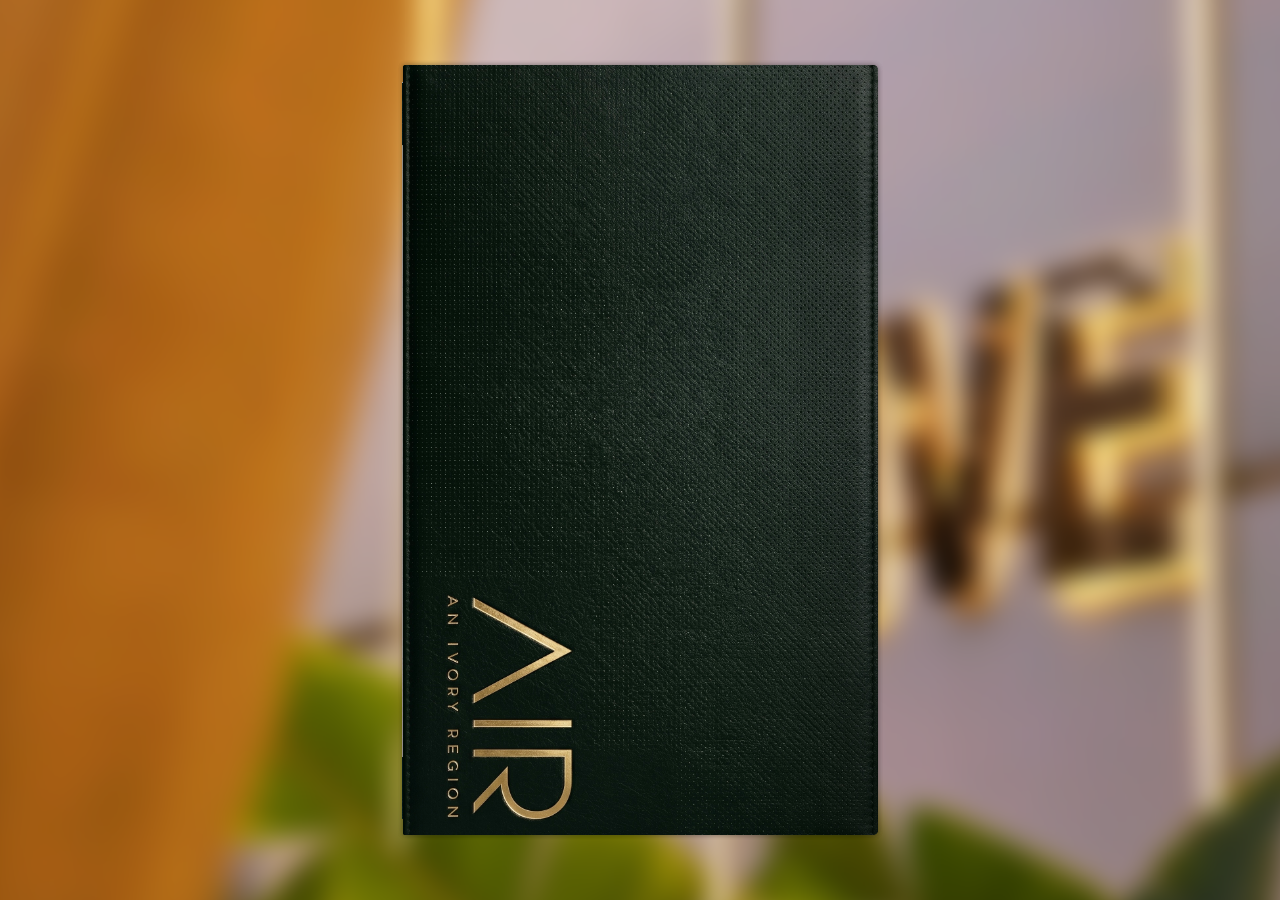
<file: bar-menu/index.html>
<!DOCTYPE html>
<html lang="en">

<head>
    <meta charset="UTF-8">
    <meta name="viewport" content="width=device-width, initial-scale=1.0">

    <title>Flip Book</title>

    <!-- CSS -->
    <link rel="stylesheet" href="./style.css">

    <!-- Bootstrap Icons -->
    <link rel="stylesheet" href="https://cdn.jsdelivr.net/npm/bootstrap-icons@1.11.3/font/bootstrap-icons.min.css">

    <!-- Script -->
    <script src="./script.js" defer></script>
</head>

<body>
    <!-- Background -->
    <div class="background_blur"></div>
    <main>
        <input type="checkbox" id="cover_checkbox">
        <input type="checkbox" id="back_cover_checkbox">   <!-- FIX 1: was missing -->
        <input type="checkbox" id="page1_checkbox">
        <input type="checkbox" id="page2_checkbox">
        <input type="checkbox" id="page3_checkbox">
        <input type="checkbox" id="page4_checkbox">
        <input type="checkbox" id="page5_checkbox">
        <input type="checkbox" id="page6_checkbox">        <!-- FIX 2: was missing -->

        <!-- Flip Book -->
        <div id="flip_book">
            <div class="front_cover">
                <label for="cover_checkbox" id="cover"></label>
                <label for="cover_checkbox" id="cover_close"></label>   <!-- FIX 3: for attr was missing -->
            </div>

            <div class="page" id="page1">
                <div class="front_page">
                    <label for="page1_checkbox"></label>
                    <img class="edge_shading" src="./assets/images/front_page_edge_shading.webp" alt="Front page edge shading">
                    <img class="front_content" src="./assets/images/pages/bar menu 1.avif" alt="Front content">
                </div>

                <div class="back_page">
                    <label for="page1_checkbox"></label>
                    <img class="edge_shading" src="./assets/images/back_page_edge_shading.webp" alt="Back page edge shading">
                    <img class="back_content" src="./assets/images/pages/bar menu 2.avif" alt="Back content">
                </div>
            </div>

            <div class="page" id="page2">
                <div class="front_page">
                    <label for="page2_checkbox"></label>
                    <img class="edge_shading" src="./assets/images/front_page_edge_shading.webp" alt="Front page edge shading">
                    <img class="front_content" src="./assets/images/pages/bar menu 3.avif" alt="Front content">
                </div>

                <div class="back_page">
                    <label for="page2_checkbox"></label>
                    <img class="edge_shading" src="./assets/images/back_page_edge_shading.webp" alt="Back page edge shading">
                    <img class="back_content" src="./assets/images/pages/bar menu 4.avif" alt="Back content">
                </div>
            </div>

            <div class="page" id="page3">
                <div class="front_page">
                    <label for="page3_checkbox"></label>
                    <img class="edge_shading" src="./assets/images/front_page_edge_shading.webp" alt="Front page edge shading">
                    <img class="front_content" src="./assets/images/pages/bar menu 5.avif" alt="Front content">
                </div>

                <div class="back_page">
                    <label for="page3_checkbox"></label>
                    <img class="edge_shading" src="./assets/images/back_page_edge_shading.webp" alt="Back page edge shading">
                    <img class="back_content" src="./assets/images/pages/bar menu 6.avif" alt="Back content">
                </div>
            </div>

            <div class="page" id="page4">
                <div class="front_page">
                    <label for="page4_checkbox"></label>
                    <img class="edge_shading" src="./assets/images/front_page_edge_shading.webp" alt="Front page edge shading">
                    <img class="front_content" src="./assets/images/pages/bar menu 7.avif" alt="Front content">
                </div>

                <div class="back_page">
                    <label for="page4_checkbox"></label>
                    <img class="edge_shading" src="./assets/images/back_page_edge_shading.webp" alt="Back page edge shading">
                    <img class="back_content" src="./assets/images/pages/bar menu 8.avif" alt="Back content">
                </div>
            </div>

            <div class="page" id="page5">
                <div class="front_page">
                    <label for="page5_checkbox"></label>
                    <img class="edge_shading" src="./assets/images/front_page_edge_shading.webp" alt="Front page edge shading">
                    <img class="front_content" src="./assets/images/pages/bar menu 9.avif" alt="Front content">
                </div>
            </div>

            <div class="back_cover">
                <!-- Clicking this flips the back cover, mirroring how the front cover opens -->
                <label for="back_cover_checkbox"></label>
            </div>
        </div>

        <!-- Responsive Warning -->
        <div id="responsive-warning">
            <i class="ri-error-warning-line warning-icons"></i>
            <p>This web application is not optimized for mobile.</p>
            <p>Please visit it on a desktop computer for the best experience.</p>
        </div>
    </main>
</body>

</html>
</file>
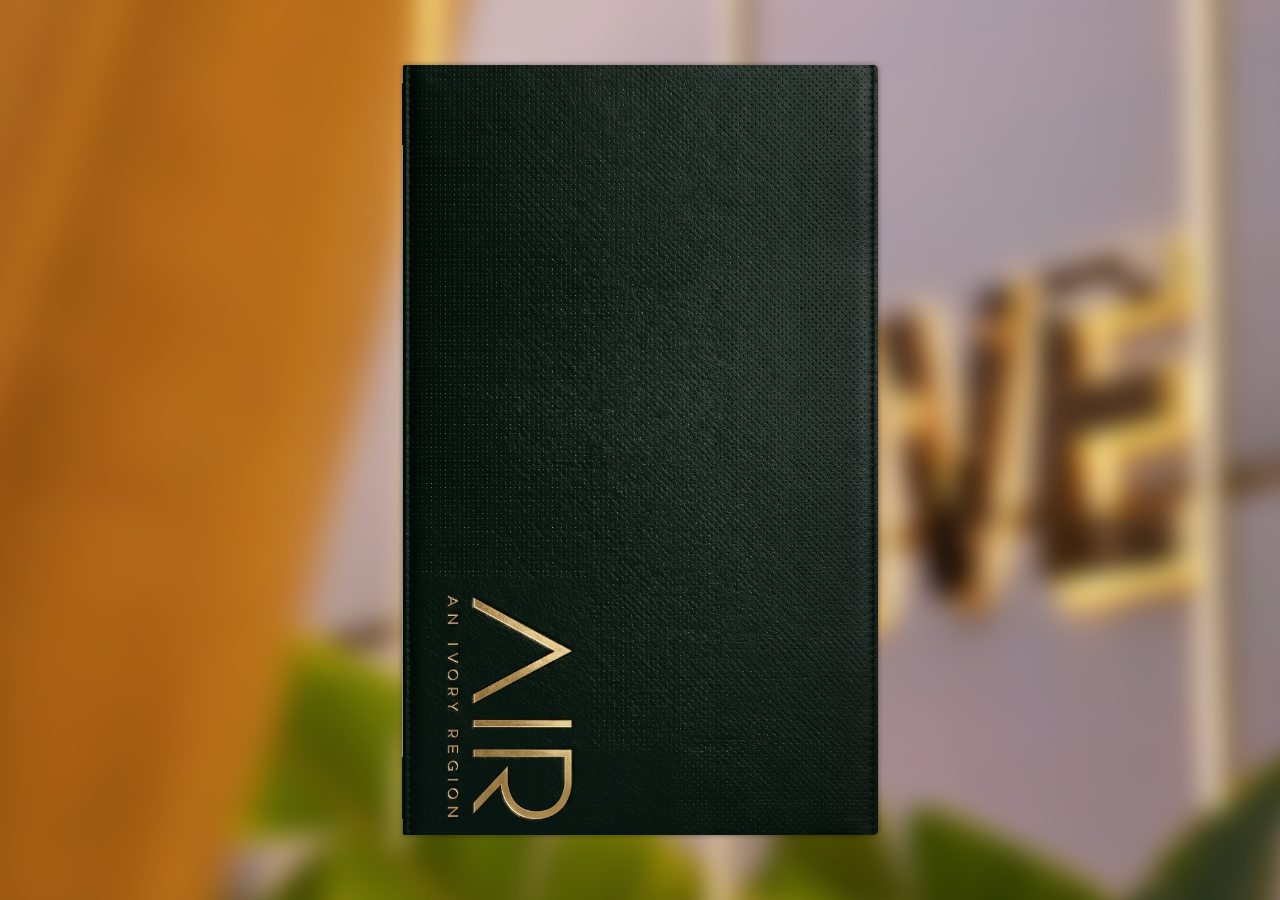
<file: drinks-menu/index.html>
<!DOCTYPE html>
<html lang="en">

<head>
    <meta charset="UTF-8">
    <meta name="viewport" content="width=device-width, initial-scale=1.0">

    <title>Flip Book</title>

    <!-- CSS -->
    <link rel="stylesheet" href="./style.css">

    <!-- Bootstrap Icons -->
    <link rel="stylesheet" href="https://cdn.jsdelivr.net/npm/bootstrap-icons@1.11.3/font/bootstrap-icons.min.css">

    <!-- Script -->
    <script src="./script.js" defer></script>
</head>

<body>
    <!-- Background -->
    <div class="background_blur"></div>
    <main>
        <input type="checkbox" id="cover_checkbox">
        <input type="checkbox" id="back_cover_checkbox">
        <input type="checkbox" id="page1_checkbox">
        <input type="checkbox" id="page2_checkbox">
        <input type="checkbox" id="page3_checkbox">
        <input type="checkbox" id="page4_checkbox">
        <input type="checkbox" id="page5_checkbox">

        <!-- Flip Book -->
        <div id="flip_book">
            <div class="front_cover">
                <!-- Front face: opens the cover -->
                <label for="cover_checkbox" id="cover"></label>
                <!-- Back face: closes the cover (only visible when cover is open) -->
                <label for="cover_checkbox" id="cover_close"></label>
            </div>

            <div class="page" id="page1">
                <div class="front_page">
                    <label for="page1_checkbox"></label>
                    <img class="edge_shading" src="./assets/images/front_page_edge_shading.webp" alt="Front page edge shading">
                    <img class="front_content" src="./assets/images/pages/drinks menu 1.avif" alt="Front content">
                </div>

                <div class="back_page">
                    <label for="page1_checkbox"></label>
                    <img class="edge_shading" src="./assets/images/back_page_edge_shading.webp" alt="Back page edge shading">
                    <img class="back_content" src="./assets/images/pages/drinks menu 2.avif" alt="Back content">
                </div>
            </div>

            <div class="back_cover">
                <!-- Clicking this flips the back cover, mirroring how the front cover opens -->
                <label for="back_cover_checkbox"></label>
            </div>
        </div>
    </main>
</body>

</html>
</file>
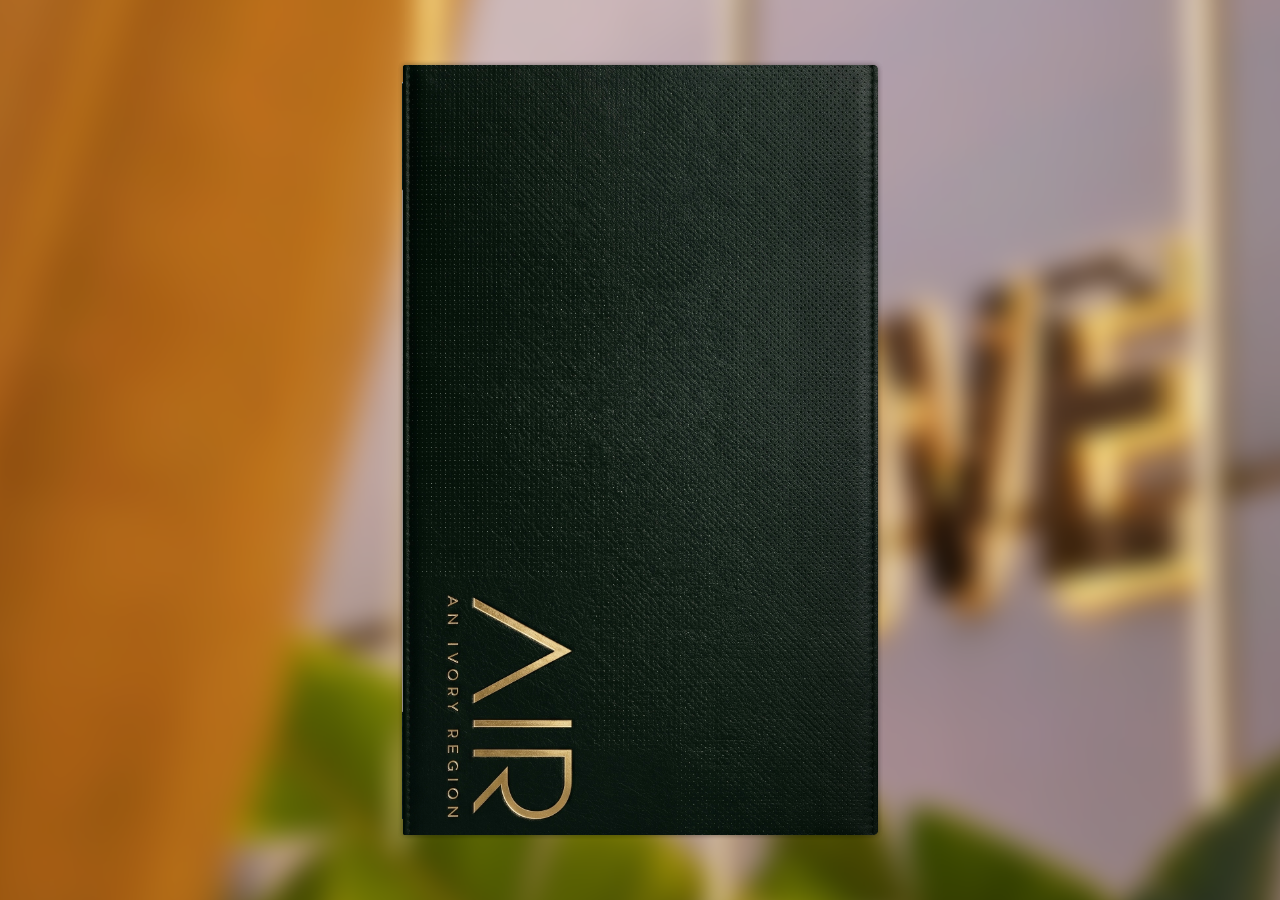
<file: food-menu/index.html>
<!DOCTYPE html>
<html lang="en">

<head>
    <meta charset="UTF-8">
    <meta name="viewport" content="width=device-width, initial-scale=1.0">

    <title>Flip Book</title>

    <!-- CSS -->
    <link rel="stylesheet" href="./style.css">

    <!-- Bootstrap Icons -->
    <link rel="stylesheet" href="https://cdn.jsdelivr.net/npm/bootstrap-icons@1.11.3/font/bootstrap-icons.min.css">

    <!-- Script -->
    <script src="./script.js" defer></script>
</head>

<body>
    <!-- Background -->
    <div class="background_blur"></div>
    <main>
        <input type="checkbox" id="cover_checkbox">
        <input type="checkbox" id="back_cover_checkbox">
        <input type="checkbox" id="page1_checkbox">
        <input type="checkbox" id="page2_checkbox">
        <input type="checkbox" id="page3_checkbox">
        <input type="checkbox" id="page4_checkbox">
        <input type="checkbox" id="page5_checkbox">
        <input type="checkbox" id="page6_checkbox">
        <input type="checkbox" id="page7_checkbox">
        <input type="checkbox" id="page8_checkbox">
        <input type="checkbox" id="page9_checkbox">
        <input type="checkbox" id="page10_checkbox">
        <input type="checkbox" id="page11_checkbox">

        <!-- Flip Book -->
        <div id="flip_book">
            <div class="front_cover">
                <label for="cover_checkbox" id="cover"></label>
                <label for="cover_checkbox" id="cover_close"></label>
            </div>

            <div class="page" id="page1">
                <div class="front_page">
                    <label for="page1_checkbox"></label>
                    <img class="edge_shading" src="./assets/images/front_page_edge_shading.webp" alt="Front page edge shading">
                    <img class="front_content" src="./assets/images/pages/food menu 1.avif" alt="Front content">
                </div>

                <div class="back_page">
                    <label for="page1_checkbox"></label>
                    <img class="edge_shading" src="./assets/images/back_page_edge_shading.webp" alt="Back page edge shading">
                    <img class="back_content" src="./assets/images/pages/food menu 2.avif" alt="Back content">
                </div>
            </div>

            <div class="page" id="page2">
                <div class="front_page">
                    <label for="page2_checkbox"></label>
                    <img class="edge_shading" src="./assets/images/front_page_edge_shading.webp" alt="Front page edge shading">
                    <img class="front_content" src="./assets/images/pages/food menu 3.avif" alt="Front content">
                </div>

                <div class="back_page">
                    <label for="page2_checkbox"></label>
                    <img class="edge_shading" src="./assets/images/back_page_edge_shading.webp" alt="Back page edge shading">
                    <img class="back_content" src="./assets/images/pages/food menu 4.avif" alt="Back content">
                </div>
            </div>

            <div class="page" id="page3">
                <div class="front_page">
                    <label for="page3_checkbox"></label>
                    <img class="edge_shading" src="./assets/images/front_page_edge_shading.webp" alt="Front page edge shading">
                    <img class="front_content" src="./assets/images/pages/food menu 5.avif" alt="Front content">
                </div>

                <div class="back_page">
                    <label for="page3_checkbox"></label>
                    <img class="edge_shading" src="./assets/images/back_page_edge_shading.webp" alt="Back page edge shading">
                    <img class="back_content" src="./assets/images/pages/food menu 6.avif" alt="Back content">
                </div>
            </div>

            <div class="page" id="page4">
                <div class="front_page">
                    <label for="page4_checkbox"></label>
                    <img class="edge_shading" src="./assets/images/front_page_edge_shading.webp" alt="Front page edge shading">
                    <img class="front_content" src="./assets/images/pages/food menu 7.avif" alt="Front content">
                </div>

                <div class="back_page">
                    <label for="page4_checkbox"></label>
                    <img class="edge_shading" src="./assets/images/back_page_edge_shading.webp" alt="Back page edge shading">
                    <img class="back_content" src="./assets/images/pages/food menu 8.avif" alt="Back content">
                </div>
            </div>

            <div class="page" id="page5">
                <div class="front_page">
                    <label for="page5_checkbox"></label>
                    <img class="edge_shading" src="./assets/images/front_page_edge_shading.webp" alt="Front page edge shading">
                    <img class="front_content" src="./assets/images/pages/food menu 9.avif" alt="Front content">
                </div>

                <div class="back_page">
                    <label for="page5_checkbox"></label>
                    <img class="edge_shading" src="./assets/images/back_page_edge_shading.webp" alt="Back page edge shading">
                    <img class="back_content" src="./assets/images/pages/food menu 10.avif" alt="Back content">
                </div>
            </div>

            <div class="page" id="page6">
                <div class="front_page">
                    <label for="page6_checkbox"></label>
                    <img class="edge_shading" src="./assets/images/front_page_edge_shading.webp" alt="Front page edge shading">
                    <img class="front_content" src="./assets/images/pages/food menu 11.avif" alt="Front content">
                </div>
            </div>

            <div class="back_cover">
                <label for="back_cover_checkbox"></label>
            </div>
        </div>
    </main>
</body>

</html>
</file>
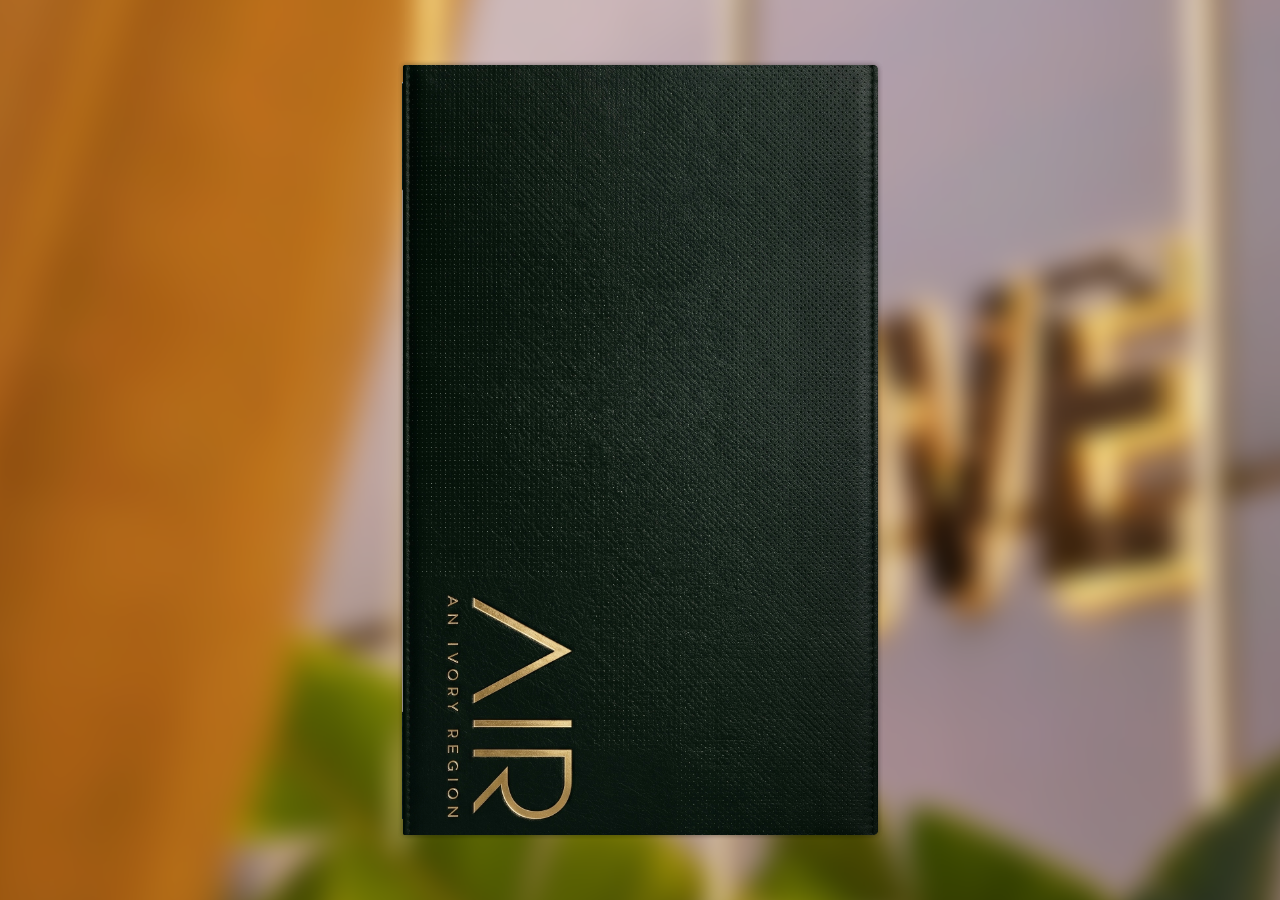
<file: full-menu/index.html>
<!DOCTYPE html>
<html lang="en">

<head>
    <meta charset="UTF-8">
    <meta name="viewport" content="width=device-width, initial-scale=1.0">

    <title>Flip Book</title>

    <!-- CSS -->
    <link rel="stylesheet" href="./style.css">

    <!-- Bootstrap Icons -->
    <link rel="stylesheet" href="https://cdn.jsdelivr.net/npm/bootstrap-icons@1.11.3/font/bootstrap-icons.min.css">

    <!-- Script -->
    <script src="./script.js" defer></script>
</head>

<body>
    <!-- Background -->
    <div class="background_blur"></div>
    <main>
        <input type="checkbox" id="cover_checkbox">
        <input type="checkbox" id="back_cover_checkbox">
        <input type="checkbox" id="page1_checkbox">
        <input type="checkbox" id="page2_checkbox">
        <input type="checkbox" id="page3_checkbox">
        <input type="checkbox" id="page4_checkbox">
        <input type="checkbox" id="page5_checkbox">
        <input type="checkbox" id="page6_checkbox">
        <input type="checkbox" id="page7_checkbox">
        <input type="checkbox" id="page8_checkbox">
        <input type="checkbox" id="page9_checkbox">
        <input type="checkbox" id="page10_checkbox">
        <input type="checkbox" id="page11_checkbox">

        <!-- Flip Book -->
        <div id="flip_book">
            <div class="front_cover">
                <label for="cover_checkbox" id="cover"></label>
                <label for="cover_checkbox" id="cover_close"></label>
            </div>

            <div class="page" id="page1">
                <div class="front_page">
                    <label for="page1_checkbox"></label>
                    <img class="edge_shading" src="./assets/images/front_page_edge_shading.webp" alt="Front page edge shading">
                    <img class="front_content" src="./assets/images/pages/food menu 1.avif" alt="Front content">
                </div>

                <div class="back_page">
                    <label for="page1_checkbox"></label>
                    <img class="edge_shading" src="./assets/images/back_page_edge_shading.webp" alt="Back page edge shading">
                    <img class="back_content" src="./assets/images/pages/food menu 2.avif" alt="Back content">
                </div>
            </div>

            <div class="page" id="page2">
                <div class="front_page">
                    <label for="page2_checkbox"></label>
                    <img class="edge_shading" src="./assets/images/front_page_edge_shading.webp" alt="Front page edge shading">
                    <img class="front_content" src="./assets/images/pages/food menu 3.avif" alt="Front content">
                </div>

                <div class="back_page">
                    <label for="page2_checkbox"></label>
                    <img class="edge_shading" src="./assets/images/back_page_edge_shading.webp" alt="Back page edge shading">
                    <img class="back_content" src="./assets/images/pages/food menu 4.avif" alt="Back content">
                </div>
            </div>

            <div class="page" id="page3">
                <div class="front_page">
                    <label for="page3_checkbox"></label>
                    <img class="edge_shading" src="./assets/images/front_page_edge_shading.webp" alt="Front page edge shading">
                    <img class="front_content" src="./assets/images/pages/food menu 5.avif" alt="Front content">
                </div>

                <div class="back_page">
                    <label for="page3_checkbox"></label>
                    <img class="edge_shading" src="./assets/images/back_page_edge_shading.webp" alt="Back page edge shading">
                    <img class="back_content" src="./assets/images/pages/food menu 6.avif" alt="Back content">
                </div>
            </div>

            <div class="page" id="page4">
                <div class="front_page">
                    <label for="page4_checkbox"></label>
                    <img class="edge_shading" src="./assets/images/front_page_edge_shading.webp" alt="Front page edge shading">
                    <img class="front_content" src="./assets/images/pages/food menu 7.avif" alt="Front content">
                </div>

                <div class="back_page">
                    <label for="page4_checkbox"></label>
                    <img class="edge_shading" src="./assets/images/back_page_edge_shading.webp" alt="Back page edge shading">
                    <img class="back_content" src="./assets/images/pages/food menu 8.avif" alt="Back content">
                </div>
            </div>

            <div class="page" id="page5">
                <div class="front_page">
                    <label for="page5_checkbox"></label>
                    <img class="edge_shading" src="./assets/images/front_page_edge_shading.webp" alt="Front page edge shading">
                    <img class="front_content" src="./assets/images/pages/food menu 9.avif" alt="Front content">
                </div>

                <div class="back_page">
                    <label for="page5_checkbox"></label>
                    <img class="edge_shading" src="./assets/images/back_page_edge_shading.webp" alt="Back page edge shading">
                    <img class="back_content" src="./assets/images/pages/food menu 10.avif" alt="Back content">
                </div>
            </div>

            <div class="page" id="page6">
                <div class="front_page">
                    <label for="page6_checkbox"></label>
                    <img class="edge_shading" src="./assets/images/front_page_edge_shading.webp" alt="Front page edge shading">
                    <img class="front_content" src="./assets/images/pages/food menu 11.avif" alt="Front content">
                </div>

                <div class="back_page">
                    <label for="page6_checkbox"></label>
                    <img class="edge_shading" src="./assets/images/back_page_edge_shading.webp" alt="Back page edge shading">
                    <img class="back_content" src="./assets/images/pages/drinks menu 1.avif" alt="Back content">
                </div>
            </div>

            <div class="page" id="page7">
                <div class="front_page">
                    <label for="page7_checkbox"></label>
                    <img class="edge_shading" src="./assets/images/front_page_edge_shading.webp" alt="Front page edge shading">
                    <img class="front_content" src="./assets/images/pages/drinks menu 2.avif" alt="Front content">
                </div>

                <div class="back_page">
                    <label for="page7_checkbox"></label>
                    <img class="edge_shading" src="./assets/images/back_page_edge_shading.webp" alt="Back page edge shading">
                    <img class="back_content" src="./assets/images/pages/bar menu 1.avif" alt="Back content">
                </div>
            </div>

            <div class="page" id="page8">
                <div class="front_page">
                    <label for="page8_checkbox"></label>
                    <img class="edge_shading" src="./assets/images/front_page_edge_shading.webp" alt="Front page edge shading">
                    <img class="front_content" src="./assets/images/pages/bar menu 2.avif" alt="Front content">
                </div>

                <div class="back_page">
                    <label for="page8_checkbox"></label>
                    <img class="edge_shading" src="./assets/images/back_page_edge_shading.webp" alt="Back page edge shading">
                    <img class="back_content" src="./assets/images/pages/bar menu 3.avif" alt="Back content">
                </div>
            </div>

            <div class="page" id="page9">
                <div class="front_page">
                    <label for="page9_checkbox"></label>
                    <img class="edge_shading" src="./assets/images/front_page_edge_shading.webp" alt="Front page edge shading">
                    <img class="front_content" src="./assets/images/pages/bar menu 4.avif" alt="Front content">
                </div>

                <div class="back_page">
                    <label for="page9_checkbox"></label>
                    <img class="edge_shading" src="./assets/images/back_page_edge_shading.webp" alt="Back page edge shading">
                    <img class="back_content" src="./assets/images/pages/bar menu 5.avif" alt="Back content">
                </div>
            </div>

            <div class="page" id="page10">
                <div class="front_page">
                    <label for="page10_checkbox"></label>
                    <img class="edge_shading" src="./assets/images/front_page_edge_shading.webp" alt="Front page edge shading">
                    <img class="front_content" src="./assets/images/pages/bar menu 6.avif" alt="Front content">
                </div>

                <div class="back_page">
                    <label for="page10_checkbox"></label>
                    <img class="edge_shading" src="./assets/images/back_page_edge_shading.webp" alt="Back page edge shading">
                    <img class="back_content" src="./assets/images/pages/bar menu 7.avif" alt="Back content">
                </div>
            </div>

            <div class="page" id="page11">
                <div class="front_page">
                    <label for="page11_checkbox"></label>
                    <img class="edge_shading" src="./assets/images/front_page_edge_shading.webp" alt="Front page edge shading">
                    <img class="front_content" src="./assets/images/pages/bar menu 8.avif" alt="Front content">
                </div>

                <div class="back_page">
                    <label for="page11_checkbox"></label>
                    <img class="edge_shading" src="./assets/images/back_page_edge_shading.webp" alt="Back page edge shading">
                    <img class="back_content" src="./assets/images/pages/bar menu 9.avif" alt="Back content">
                </div>
            </div>

            <div class="back_cover">
                <label for="back_cover_checkbox"></label>
            </div>
        </div>
    </main>
</body>

</html>
</file>
<file: bar-menu/style.css>
/* RESET CSS */
*,
*::before,
*::after {
    box-sizing: border-box;
    margin: 0;
    padding: 0;
}

/* VARIABLES */
:root {
    --dark-color: rgb(2, 4, 8);
    --dark-hover: rgba(255, 255, 255, 0.1);

    --light-color: rgb(245, 245, 245);
    --light-hover: rgba(0, 0, 0, 0.1);

    --book-width:  clamp(280px, 85vw, 475px);
    --book-height: calc(var(--book-width) * 770 / 475);

    --page-width:      calc(var(--book-width)  - 5px);
    --page-height:     calc(var(--book-height) * 736 / 770);
    --page-top-offset: calc((var(--book-height) - var(--page-height)) / 2);

    --cover-translate-x: calc(var(--book-width) * 0.306);
}

/* ─── GENERAL ─── */
body {
    width: 100%;
    height: 100dvh;
    display: flex;
    flex-direction: column;
    justify-content: center;
    align-items: center;
    font-family: monospace, sans-serif;
    font-size: 0.5rem;
    transition: background-color 0.3s;
    overflow: hidden;
}

a {
    text-decoration: none;
    color: var(--dark-color);
}

input {
    display: none;
}

.background_blur {
    position: fixed;
    top: 0;
    left: 0;
    width: 100%;
    height: 100%;
    background-image: url('./assets/images/background.png');
    background-size: cover;
    background-position: center;
    filter: blur(12px);
    transform: scale(1.1);
    z-index: -1;
}

/* ─── MAIN ─── */
main {
    display: flex;
    justify-content: center;
    align-items: center;
    width: 100%;
    height: 100%;
}

#toggle-mode-btn {
    width: 2rem;
    height: 2rem;
    position: fixed;
    top: 1rem;
    right: 1rem;
    display: flex;
    flex-direction: column;
    justify-content: center;
    align-items: center;
    font-size: 1rem;
    border: none;
    border-radius: 0.5rem;
    background-color: transparent;
    transition: background-color 0.3s;
    cursor: pointer;
}

#responsive-warning {
    display: none;
}

/* ─── FLIP BOOK ─── */
#flip_book {
    width: var(--book-width);
    height: var(--book-height);
    position: relative;
    perspective: 2000px;
    transition: transform 1s;
}

/* ─── SHARED COVER STYLES ─── */
.front_cover,
.back_cover {
    width: 100%;
    height: 100%;
    display: flex;
    flex-direction: column;
    justify-content: center;
    align-items: center;
    overflow: hidden;
    border-radius: 2.5px 5px 5px 2.5px;
    background-image: url(./assets/images/flip_book_edge_shading.webp);
    background-size: cover;
    background-position: center;
    background-repeat: no-repeat;
    background-color: rgb(157, 142, 57);
    box-shadow: 0 0 5px 0 rgb(25, 25, 25, 0.25);
}

/* ─── FRONT COVER ─── */
.front_cover {
    position: absolute;
    background-image: url('./assets/images/front-back.jpg');
    background-size: cover;
    background-position: center;
    cursor: pointer;
    transform-origin: center left;
    transition: transform 1.5s, z-index 0.5s 0.5s;
    z-index: 99;
    /*
     * preserve-3d lets the two child labels each live on their own
     * face of the cover so backface-visibility works correctly.
     */
    transform-style: preserve-3d;
}

.front_cover label {
    width: 100%;
    height: 100%;
    position: absolute;
    cursor: pointer;
}

/* Front-face label — hidden once cover flips past 90 deg */
#cover {
    backface-visibility: hidden;
}

/*
 * Back-face label — rotated 180 deg so it faces outward when the cover
 * is open. Hidden while closed; becomes clickable to close the cover.
 */
#cover_close {
    width: 100%;
    height: 100%;
    position: absolute;
    cursor: pointer;
    transform: rotateY(180deg);
    backface-visibility: hidden;
    z-index: 101;
}

/* ─── BACK COVER ─── */
/*
 * The back cover now behaves exactly like the front cover:
 * - position: absolute so it sits in the same stacking context
 * - transform-origin: center left — flips from the spine edge
 * - z-index: 0 keeps it behind all pages by default
 * - transition mirrors the front cover's 1.5 s flip
 */
.back_cover {
    position: absolute;
    background-image: url('./assets/images/front-back.jpg');
    background-size: cover;
    background-position: center;
    cursor: pointer;
    transform-origin: center left;
    transition: transform 1.5s, z-index 0s 1.5s;
    z-index: 0;
}

/* Label fills the entire back cover face and catches clicks */
.back_cover label {
    width: 100%;
    height: 100%;
    position: absolute;
    cursor: pointer;
    z-index: 1;
}

/* ─── PAGES ─── */
.page {
    width: var(--page-width);
    height: var(--page-height);
    position: absolute;
    top: var(--page-top-offset);
    left: -0.5px;
    border-radius: 0 5px 5px 0;
    background-color: white;
    transform-origin: left;
    transform-style: preserve-3d;
    transform: rotateY(0deg);
    transition-duration: 0.5s;
}

.front_page {
    width: 100%;
    height: 100%;
    position: absolute;
    backface-visibility: hidden;
}

.front_page label {
    width: 100%;
    height: 100%;
    position: absolute;
    cursor: pointer;
    z-index: 100;
}

.back_page {
    width: 100%;
    height: 100%;
    position: absolute;
    backface-visibility: hidden;
    transform: rotateY(180deg);
    z-index: 100;
}

.back_page label {
    width: 100%;
    height: 100%;
    position: absolute;
    cursor: pointer;
    z-index: 100;
}

.edge_shading {
    width: 100%;
    height: 100%;
    position: absolute;
    z-index: 98;
    object-fit: cover;
}

.front_content {
    width: 100%;
    height: 100%;
    position: absolute;
    top: 1px;
    border-radius: 0 5px 5px 0;
    z-index: 97;
    object-fit: cover;
}

.back_content {
    width: 100%;
    height: 100%;
    position: absolute;
    top: 1px;
    left: 1px;
    border-radius: 5px 0 0 5px;
    z-index: 97;
    object-fit: cover;
}

/* ─── PAGE Z-INDEX STACKING ─── */
#page1 { z-index: 8; }
#page2 { z-index: 5; }
#page3 { z-index: 4; }
#page4 { z-index: 3; }
#page5 { z-index: 2; }
#page6 { z-index: 1; }

/* ─── COVER OPEN STATE ─── */
#cover_checkbox:checked ~ #flip_book {
    transform: translateX(var(--cover-translate-x));
}

#cover_checkbox:checked ~ #flip_book .front_cover {
    transform: rotateY(-180deg);
    transition: transform 1.5s, z-index 0.5s 0.5s;
    z-index: 1;
}

#cover_checkbox:checked ~ #flip_book #cover {
    width: 80%;
    height: 80%;
    position: absolute;
}

/* ─── BACK COVER FLIP STATE ─── */
/*
 * When back_cover_checkbox is checked, the back cover flips from right
 * to left — identical motion to the front cover opening.
 * z-index jumps above pages (z-index 8) so it animates over them.
 */
#back_cover_checkbox:checked ~ #flip_book .back_cover {
    transform: rotateY(-180deg);
    z-index: 100;
    transition: transform 1.5s, z-index 0s 0s;
}

/* ─── PAGE FLIP STATES ─── */
#page1_checkbox:checked ~ #flip_book #page1 { transform: rotateY(-180deg); z-index: 3;  }
#page2_checkbox:checked ~ #flip_book #page2 { transform: rotateY(-180deg); z-index: 4;  }
#page3_checkbox:checked ~ #flip_book #page3 { transform: rotateY(-180deg); z-index: 5;  }
#page4_checkbox:checked ~ #flip_book #page4 { transform: rotateY(-180deg); z-index: 6;  }
#page5_checkbox:checked ~ #flip_book #page5 { transform: rotateY(-180deg); z-index: 9;  }
#page6_checkbox:checked ~ #flip_book #page6 { transform: rotateY(-180deg); z-index: 12; }

/* ─── TABLET + MOBILE (≤ 960 px) ─── */
@media (max-width: 960px) {
    :root {
        --book-width:        min(calc(50vw - 10px), calc(70dvh * 475 / 770));
        --book-height:       calc(var(--book-width) * 770 / 475);
        --cover-translate-x: calc(var(--book-width) / 2);
    }
}

/* ─── LANDSCAPE PHONE ─── */
@media (max-height: 500px) and (orientation: landscape) {
    :root {
        --book-height:       82dvh;
        --book-width:        calc(var(--book-height) * 475 / 770);
        --cover-translate-x: calc(var(--book-width) / 2);
    }
}

/* ─── SPINE / GUTTER SHADOWS ─── */
.front_page::after {
    content: '';
    position: absolute;
    top: 0;
    left: 0;
    width: 35%;
    height: 100%;
    background: linear-gradient(
        to right,
        rgba(0, 0, 0, 0.30) 0%,
        rgba(0, 0, 0, 0.08) 50%,
        transparent        100%
    );
    z-index: 200;
    pointer-events: none;
}

.back_page::after {
    content: '';
    position: absolute;
    top: 0;
    right: 0;
    width: 35%;
    height: 100%;
    background: linear-gradient(
        to left,
        rgba(0, 0, 0, 0.30) 0%,
        rgba(0, 0, 0, 0.08) 50%,
        transparent        100%
    );
    z-index: 200;
    pointer-events: none;
}

.front_cover::after {
    content: '';
    position: absolute;
    top: 0;
    right: 0;
    width: 35%;
    height: 100%;
    background: linear-gradient(
        to left,
        rgba(0, 0, 0, 0.28) 0%,
        rgba(0, 0, 0, 0.06) 55%,
        transparent         100%
    );
    z-index: 200;
    pointer-events: none;
}
</file>
<file: drinks-menu/style.css>
/* RESET CSS */
*,
*::before,
*::after {
    box-sizing: border-box;
    margin: 0;
    padding: 0;
}

/* VARIABLES */
:root {
    --dark-color: rgb(2, 4, 8);
    --dark-hover: rgba(255, 255, 255, 0.1);

    --light-color: rgb(245, 245, 245);
    --light-hover: rgba(0, 0, 0, 0.1);

    --book-width:  clamp(280px, 85vw, 475px);
    --book-height: calc(var(--book-width) * 770 / 475);

    --page-width:      calc(var(--book-width)  - 5px);
    --page-height:     calc(var(--book-height) * 736 / 770);
    --page-top-offset: calc((var(--book-height) - var(--page-height)) / 2);

    --cover-translate-x: calc(var(--book-width) * 0.306);
}

/* ─── GENERAL ─── */
body {
    width: 100%;
    height: 100dvh;
    display: flex;
    flex-direction: column;
    justify-content: center;
    align-items: center;
    font-family: monospace, sans-serif;
    font-size: 0.5rem;
    transition: background-color 0.3s;
    overflow: hidden;
}

a {
    text-decoration: none;
    color: var(--dark-color);
}

input {
    display: none;
}

.background_blur {
    position: fixed;
    top: 0;
    left: 0;
    width: 100%;
    height: 100%;
    background-image: url('./assets/images/background.png');
    background-size: cover;
    background-position: center;
    filter: blur(12px);
    transform: scale(1.1);
    z-index: -1;
}

/* ─── MAIN ─── */
main {
    display: flex;
    justify-content: center;
    align-items: center;
    width: 100%;
    height: 100%;
}

#toggle-mode-btn {
    width: 2rem;
    height: 2rem;
    position: fixed;
    top: 1rem;
    right: 1rem;
    display: flex;
    flex-direction: column;
    justify-content: center;
    align-items: center;
    font-size: 1rem;
    border: none;
    border-radius: 0.5rem;
    background-color: transparent;
    transition: background-color 0.3s;
    cursor: pointer;
}

#responsive-warning {
    display: none;
}

/* ─── FLIP BOOK ─── */
#flip_book {
    width: var(--book-width);
    height: var(--book-height);
    position: relative;
    perspective: 2000px;
    transition: transform 1s;
}

/* ─── SHARED COVER STYLES ─── */
.front_cover,
.back_cover {
    width: 100%;
    height: 100%;
    display: flex;
    flex-direction: column;
    justify-content: center;
    align-items: center;
    overflow: hidden;
    border-radius: 2.5px 5px 5px 2.5px;
    background-image: url(./assets/images/flip_book_edge_shading.webp);
    background-size: cover;
    background-position: center;
    background-repeat: no-repeat;
    background-color: rgb(157, 142, 57);
    box-shadow: 0 0 5px 0 rgb(25, 25, 25, 0.25);
}

/* ─── FRONT COVER ─── */
.front_cover {
    position: absolute;
    background-image: url('./assets/images/front-back.jpg');
    background-size: cover;
    background-position: center;
    cursor: pointer;
    transform-origin: center left;
    transition: transform 1.5s, z-index 0.5s 0.5s;
    z-index: 99;
    /*
     * preserve-3d lets the two child labels each live on their own
     * face of the cover so backface-visibility works correctly.
     */
    transform-style: preserve-3d;
}

.front_cover label {
    width: 100%;
    height: 100%;
    position: absolute;
    cursor: pointer;
}

/* Front-face label — hidden once cover flips past 90 deg */
#cover {
    backface-visibility: hidden;
}

/*
 * Back-face label — rotated 180 deg so it faces outward when the cover
 * is open. Hidden while closed; becomes clickable to close the cover.
 */
#cover_close {
    width: 100%;
    height: 100%;
    position: absolute;
    cursor: pointer;
    transform: rotateY(180deg);
    backface-visibility: hidden;
    z-index: 101;
}

/* ─── BACK COVER ─── */
/*
 * The back cover now behaves exactly like the front cover:
 * - position: absolute so it sits in the same stacking context
 * - transform-origin: center left — flips from the spine edge
 * - z-index: 0 keeps it behind all pages by default
 * - transition mirrors the front cover's 1.5 s flip
 */
.back_cover {
    position: absolute;
    background-image: url('./assets/images/front-back.jpg');
    background-size: cover;
    background-position: center;
    cursor: pointer;
    transform-origin: center left;
    transition: transform 1.5s, z-index 0s 1.5s;
    z-index: 0;
}

/* Label fills the entire back cover face and catches clicks */
.back_cover label {
    width: 100%;
    height: 100%;
    position: absolute;
    cursor: pointer;
    z-index: 1;
}

/* ─── PAGES ─── */
.page {
    width: var(--page-width);
    height: var(--page-height);
    position: absolute;
    top: var(--page-top-offset);
    left: -0.5px;
    border-radius: 0 5px 5px 0;
    background-color: white;
    transform-origin: left;
    transform-style: preserve-3d;
    transform: rotateY(0deg);
    transition-duration: 0.5s;
}

.front_page {
    width: 100%;
    height: 100%;
    position: absolute;
    backface-visibility: hidden;
}

.front_page label {
    width: 100%;
    height: 100%;
    position: absolute;
    cursor: pointer;
    z-index: 100;
}

.back_page {
    width: 100%;
    height: 100%;
    position: absolute;
    backface-visibility: hidden;
    transform: rotateY(180deg);
    z-index: 100;
}

.back_page label {
    width: 100%;
    height: 100%;
    position: absolute;
    cursor: pointer;
    z-index: 100;
}

.edge_shading {
    width: 100%;
    height: 100%;
    position: absolute;
    z-index: 98;
    object-fit: cover;
}

.front_content {
    width: 100%;
    height: 100%;
    position: absolute;
    top: 1px;
    border-radius: 0 5px 5px 0;
    z-index: 97;
    object-fit: cover;
}

.back_content {
    width: 100%;
    height: 100%;
    position: absolute;
    top: 1px;
    left: 1px;
    border-radius: 5px 0 0 5px;
    z-index: 97;
    object-fit: cover;
}

/* ─── PAGE Z-INDEX STACKING ─── */
#page1 { z-index: 8; }

/* ─── COVER OPEN STATE ─── */
#cover_checkbox:checked ~ #flip_book {
    transform: translateX(var(--cover-translate-x));
}

#cover_checkbox:checked ~ #flip_book .front_cover {
    transform: rotateY(-180deg);
    transition: transform 1.5s, z-index 0.5s 0.5s;
    z-index: 1;
}

#cover_checkbox:checked ~ #flip_book #cover {
    width: 80%;
    height: 80%;
    position: absolute;
}

/* ─── BACK COVER FLIP STATE ─── */
/*
 * When back_cover_checkbox is checked, the back cover flips from right
 * to left — identical motion to the front cover opening.
 * z-index jumps above pages (z-index 8) so it animates over them.
 */
#back_cover_checkbox:checked ~ #flip_book .back_cover {
    transform: rotateY(-180deg);
    z-index: 100;
    transition: transform 1.5s, z-index 0s 0s;
}

/* ─── PAGE FLIP STATES ─── */
#page1_checkbox:checked ~ #flip_book #page1 { transform: rotateY(-180deg); z-index: 3; }

/* ─── TABLET + MOBILE (≤ 960 px) ─── */
@media (max-width: 960px) {
    :root {
        --book-width:        min(calc(50vw - 10px), calc(70dvh * 475 / 770));
        --book-height:       calc(var(--book-width) * 770 / 475);
        --cover-translate-x: calc(var(--book-width) / 2);
    }
}

/* ─── LANDSCAPE PHONE ─── */
@media (max-height: 500px) and (orientation: landscape) {
    :root {
        --book-height:       82dvh;
        --book-width:        calc(var(--book-height) * 475 / 770);
        --cover-translate-x: calc(var(--book-width) / 2);
    }
}

/* ─── SPINE / GUTTER SHADOWS ─── */
.front_page::after {
    content: '';
    position: absolute;
    top: 0;
    left: 0;
    width: 35%;
    height: 100%;
    background: linear-gradient(
        to right,
        rgba(0, 0, 0, 0.30) 0%,
        rgba(0, 0, 0, 0.08) 50%,
        transparent        100%
    );
    z-index: 200;
    pointer-events: none;
}

.back_page::after {
    content: '';
    position: absolute;
    top: 0;
    right: 0;
    width: 35%;
    height: 100%;
    background: linear-gradient(
        to left,
        rgba(0, 0, 0, 0.30) 0%,
        rgba(0, 0, 0, 0.08) 50%,
        transparent        100%
    );
    z-index: 200;
    pointer-events: none;
}

.front_cover::after {
    content: '';
    position: absolute;
    top: 0;
    right: 0;
    width: 35%;
    height: 100%;
    background: linear-gradient(
        to left,
        rgba(0, 0, 0, 0.28) 0%,
        rgba(0, 0, 0, 0.06) 55%,
        transparent         100%
    );
    z-index: 200;
    pointer-events: none;
}
</file>
<file: food-menu/style.css>
/* RESET CSS */
*,
*::before,
*::after {
    box-sizing: border-box;
    margin: 0;
    padding: 0;
}

/* VARIABLES */
:root {
    --dark-color: rgb(2, 4, 8);
    --dark-hover: rgba(255, 255, 255, 0.1);

    --light-color: rgb(245, 245, 245);
    --light-hover: rgba(0, 0, 0, 0.1);

    --book-width:  clamp(280px, 85vw, 475px);
    --book-height: calc(var(--book-width) * 770 / 475);

    --page-width:      calc(var(--book-width)  - 5px);
    --page-height:     calc(var(--book-height) * 736 / 770);
    --page-top-offset: calc((var(--book-height) - var(--page-height)) / 2);

    --cover-translate-x: calc(var(--book-width) * 0.306);
}

/* ─── GENERAL ─── */
body {
    width: 100%;
    height: 100dvh;
    display: flex;
    flex-direction: column;
    justify-content: center;
    align-items: center;
    font-family: monospace, sans-serif;
    font-size: 0.5rem;
    transition: background-color 0.3s;
    overflow: hidden;
}

a {
    text-decoration: none;
    color: var(--dark-color);
}

input {
    display: none;
}

.background_blur {
    position: fixed;
    top: 0;
    left: 0;
    width: 100%;
    height: 100%;

    background-image: url('./assets/images/background.png');
    background-size: cover;
    background-position: center;

    filter: blur(12px);
    transform: scale(1.1);

    z-index: -1;
}

/* ─── MAIN ─── */
main {
    display: flex;
    justify-content: center;
    align-items: center;
    width: 100%;
    height: 100%;
}

#toggle-mode-btn {
    width: 2rem;
    height: 2rem;
    position: fixed;
    top: 1rem;
    right: 1rem;
    display: flex;
    flex-direction: column;
    justify-content: center;
    align-items: center;
    font-size: 1rem;
    border: none;
    border-radius: 0.5rem;
    background-color: transparent;
    transition: background-color 0.3s;
    cursor: pointer;
}

#responsive-warning {
    display: none;
}

/* ─── FLIP BOOK ─── */
#flip_book {
    width: var(--book-width);
    height: var(--book-height);
    position: relative;
    perspective: 2000px;
    transition: transform 1s;
}

/* ─── SHARED COVER STYLES ─── */
.front_cover,
.back_cover {
    width: 100%;
    height: 100%;
    display: flex;
    flex-direction: column;
    justify-content: center;
    align-items: center;
    overflow: hidden;
    border-radius: 2.5px 5px 5px 2.5px;
    background-image: url(./assets/images/flip_book_edge_shading.webp);
    background-size: cover;
    background-position: center;
    background-repeat: no-repeat;
    background-color: rgb(157, 142, 57);
    box-shadow: 0 0 5px 0 rgb(25, 25, 25, 0.25);
}

/* ─── FRONT COVER ─── */
.front_cover {
    position: absolute;
    background-image: url('./assets/images/front-back.jpg');
    background-size: cover;
    background-position: center;
    cursor: pointer;
    transform-origin: center left;
    transition: transform 1.5s, z-index 0.5s 0.5s;
    z-index: 99;
    /*
     * preserve-3d lets the two child labels each live on their own
     * face of the cover so backface-visibility works correctly.
     */
    transform-style: preserve-3d;
}

.front_cover label {
    width: 100%;
    height: 100%;
    position: absolute;
    cursor: pointer;
}

/* Front-face label — hidden once cover flips past 90 deg */
#cover {
    backface-visibility: hidden;
}

/*
 * Back-face label — rotated 180 deg so it faces outward when the cover
 * is open. Hidden while closed; becomes clickable to close the cover.
 */
#cover_close {
    width: 100%;
    height: 100%;
    position: absolute;
    cursor: pointer;
    transform: rotateY(180deg);
    backface-visibility: hidden;
    z-index: 101;
}

/* ─── BACK COVER ─── */
/*
 * The back cover now behaves exactly like the front cover:
 * - position: absolute so it sits in the same stacking context
 * - transform-origin: center left — flips from the spine edge
 * - z-index: 0 keeps it behind all pages by default
 * - transition mirrors the front cover's 1.5 s flip
 */
.back_cover {
    position: absolute;
    background-image: url('./assets/images/front-back.jpg');
    background-size: cover;
    background-position: center;
    cursor: pointer;
    transform-origin: center left;
    transition: transform 1.5s, z-index 0s 1.5s;
    z-index: 0;
}

/* Label fills the entire back cover face and catches clicks */
.back_cover label {
    width: 100%;
    height: 100%;
    position: absolute;
    cursor: pointer;
    z-index: 1;
}

/* ─── PAGES ─── */
.page {
    width: var(--page-width);
    height: var(--page-height);
    position: absolute;
    top: var(--page-top-offset);
    left: -0.5px;
    border-radius: 0 5px 5px 0;
    background-color: white;
    transform-origin: left;
    transform-style: preserve-3d;
    transform: rotateY(0deg);
    transition-duration: 0.5s;
}

.front_page {
    width: 100%;
    height: 100%;
    position: absolute;
    backface-visibility: hidden;
}

.front_page label {
    width: 100%;
    height: 100%;
    position: absolute;
    cursor: pointer;
    z-index: 100;
}

.back_page {
    width: 100%;
    height: 100%;
    position: absolute;
    backface-visibility: hidden;
    transform: rotateY(180deg);
    z-index: 100;
}

.back_page label {
    width: 100%;
    height: 100%;
    position: absolute;
    cursor: pointer;
    z-index: 100;
}

.edge_shading {
    width: 100%;
    height: 100%;
    position: absolute;
    z-index: 98;
    object-fit: cover;
}

.front_content {
    width: 100%;
    height: 100%;
    position: absolute;
    top: 1px;
    border-radius: 0 5px 5px 0;
    z-index: 97;
    object-fit: cover;
}

.back_content {
    width: 100%;
    height: 100%;
    position: absolute;
    top: 1px;
    left: 1px;
    border-radius: 5px 0 0 5px;
    z-index: 97;
    object-fit: cover;
}

/* ─── PAGE Z-INDEX STACKING ─── */
#page1 { z-index: 8; }
#page2 { z-index: 5; }
#page3 { z-index: 4; }
#page4 { z-index: 3; }
#page5 { z-index: 2; }
#page6 { z-index: 1; }

/* ─── COVER OPEN STATE ─── */
#cover_checkbox:checked ~ #flip_book {
    transform: translateX(var(--cover-translate-x));
}

#cover_checkbox:checked ~ #flip_book .front_cover {
    transform: rotateY(-180deg);
    transition: transform 1.5s, z-index 0.5s 0.5s;
    z-index: 1;
}

#cover_checkbox:checked ~ #flip_book #cover {
    width: 80%;
    height: 80%;
    position: absolute;
}

/* ─── BACK COVER FLIP STATE ─── */
/*
 * When back_cover_checkbox is checked, the back cover flips from right
 * to left — identical motion to the front cover opening.
 * z-index jumps above pages so it animates over them.
 */
#back_cover_checkbox:checked ~ #flip_book .back_cover {
    transform: rotateY(-180deg);
    z-index: 100;
    transition: transform 1.5s, z-index 0s 0s;
}

/* ─── PAGE FLIP STATES ─── */
#page1_checkbox:checked ~ #flip_book #page1 { transform: rotateY(-180deg); z-index: 3;  }
#page2_checkbox:checked ~ #flip_book #page2 { transform: rotateY(-180deg); z-index: 4;  }
#page3_checkbox:checked ~ #flip_book #page3 { transform: rotateY(-180deg); z-index: 5;  }
#page4_checkbox:checked ~ #flip_book #page4 { transform: rotateY(-180deg); z-index: 6;  }
#page5_checkbox:checked ~ #flip_book #page5 { transform: rotateY(-180deg); z-index: 9;  }
#page6_checkbox:checked ~ #flip_book #page6 { transform: rotateY(-180deg); z-index: 12; }

/* ─── TABLET + MOBILE (≤ 960 px) ─── */
@media (max-width: 960px) {
    :root {
        --book-width:        min(calc(50vw - 10px), calc(70dvh * 475 / 770));
        --book-height:       calc(var(--book-width) * 770 / 475);
        --cover-translate-x: calc(var(--book-width) / 2);
    }
}

/* ─── LANDSCAPE PHONE ─── */
@media (max-height: 500px) and (orientation: landscape) {
    :root {
        --book-height:       82dvh;
        --book-width:        calc(var(--book-height) * 475 / 770);
        --cover-translate-x: calc(var(--book-width) / 2);
    }
}

/* ─── SPINE / GUTTER SHADOWS ─── */
.front_page::after {
    content: '';
    position: absolute;
    top: 0;
    left: 0;
    width: 35%;
    height: 100%;
    background: linear-gradient(
        to right,
        rgba(0, 0, 0, 0.30) 0%,
        rgba(0, 0, 0, 0.08) 50%,
        transparent        100%
    );
    z-index: 200;
    pointer-events: none;
}

.back_page::after {
    content: '';
    position: absolute;
    top: 0;
    right: 0;
    width: 35%;
    height: 100%;
    background: linear-gradient(
        to left,
        rgba(0, 0, 0, 0.30) 0%,
        rgba(0, 0, 0, 0.08) 50%,
        transparent        100%
    );
    z-index: 200;
    pointer-events: none;
}

.front_cover::after {
    content: '';
    position: absolute;
    top: 0;
    right: 0;
    width: 35%;
    height: 100%;
    background: linear-gradient(
        to left,
        rgba(0, 0, 0, 0.28) 0%,
        rgba(0, 0, 0, 0.06) 55%,
        transparent         100%
    );
    z-index: 200;
    pointer-events: none;
}
</file>
<file: full-menu/style.css>
/* RESET CSS */
*,
*::before,
*::after {
    box-sizing: border-box;
    margin: 0;
    padding: 0;
}

/* VARIABLES */
:root {
    --dark-color: rgb(2, 4, 8);
    --dark-hover: rgba(255, 255, 255, 0.1);

    --light-color: rgb(245, 245, 245);
    --light-hover: rgba(0, 0, 0, 0.1);

    --book-width:  clamp(280px, 85vw, 475px);
    --book-height: calc(var(--book-width) * 770 / 475);

    --page-width:      calc(var(--book-width)  - 5px);
    --page-height:     calc(var(--book-height) * 736 / 770);
    --page-top-offset: calc((var(--book-height) - var(--page-height)) / 2);

    --cover-translate-x: calc(var(--book-width) * 0.306);
}

/* ─── GENERAL ─── */
body {
    width: 100%;
    height: 100dvh;
    display: flex;
    flex-direction: column;
    justify-content: center;
    align-items: center;
    font-family: monospace, sans-serif;
    font-size: 0.5rem;
    transition: background-color 0.3s;
    overflow: hidden;
}

a {
    text-decoration: none;
    color: var(--dark-color);
}

input {
    display: none;
}

.background_blur {
    position: fixed;
    top: 0;
    left: 0;
    width: 100%;
    height: 100%;

    background-image: url('./assets/images/background.png');
    background-size: cover;
    background-position: center;

    filter: blur(12px);
    transform: scale(1.1);

    z-index: -1;
}

/* ─── MAIN ─── */
main {
    display: flex;
    justify-content: center;
    align-items: center;
    width: 100%;
    height: 100%;
}

#toggle-mode-btn {
    width: 2rem;
    height: 2rem;
    position: fixed;
    top: 1rem;
    right: 1rem;
    display: flex;
    flex-direction: column;
    justify-content: center;
    align-items: center;
    font-size: 1rem;
    border: none;
    border-radius: 0.5rem;
    background-color: transparent;
    transition: background-color 0.3s;
    cursor: pointer;
}

#responsive-warning {
    display: none;
}

/* ─── FLIP BOOK ─── */
#flip_book {
    width: var(--book-width);
    height: var(--book-height);
    position: relative;
    perspective: 2000px;
    transition: transform 1s;
}

/* ─── SHARED COVER STYLES ─── */
.front_cover,
.back_cover {
    width: 100%;
    height: 100%;
    display: flex;
    flex-direction: column;
    justify-content: center;
    align-items: center;
    overflow: hidden;
    border-radius: 2.5px 5px 5px 2.5px;
    background-image: url(./assets/images/flip_book_edge_shading.webp);
    background-size: cover;
    background-position: center;
    background-repeat: no-repeat;
    background-color: rgb(157, 142, 57);
    box-shadow: 0 0 5px 0 rgb(25, 25, 25, 0.25);
}

/* ─── FRONT COVER ─── */
.front_cover {
    position: absolute;
    background-image: url('./assets/images/front-back.jpg');
    background-size: cover;
    background-position: center;
    cursor: pointer;
    transform-origin: center left;
    transition: transform 1.5s, z-index 0.5s 0.5s;
    z-index: 99;
    /*
     * preserve-3d lets the two child labels each live on their own
     * face of the cover so backface-visibility works correctly.
     */
    transform-style: preserve-3d;
}

.front_cover label {
    width: 100%;
    height: 100%;
    position: absolute;
    cursor: pointer;
}

/* Front-face label — hidden once cover flips past 90 deg */
#cover {
    backface-visibility: hidden;
}

/*
 * Back-face label — rotated 180 deg so it faces outward when the cover
 * is open. Hidden while closed; becomes clickable to close the cover.
 */
#cover_close {
    width: 100%;
    height: 100%;
    position: absolute;
    cursor: pointer;
    transform: rotateY(180deg);
    backface-visibility: hidden;
    z-index: 101;
}

/* ─── BACK COVER ─── */
/*
 * The back cover now behaves exactly like the front cover:
 * - position: absolute so it sits in the same stacking context
 * - transform-origin: center left — flips from the spine edge
 * - z-index: 0 keeps it behind all pages by default
 * - transition mirrors the front cover's 1.5 s flip
 */
.back_cover {
    position: absolute;
    background-image: url('./assets/images/front-back.jpg');
    background-size: cover;
    background-position: center;
    cursor: pointer;
    transform-origin: center left;
    transition: transform 1.5s, z-index 0s 1.5s;
    z-index: 0;
}

/* Label fills the entire back cover face and catches clicks */
.back_cover label {
    width: 100%;
    height: 100%;
    position: absolute;
    cursor: pointer;
    z-index: 1;
}

/* ─── PAGES ─── */
.page {
    width: var(--page-width);
    height: var(--page-height);
    position: absolute;
    top: var(--page-top-offset);
    left: -0.5px;
    border-radius: 0 5px 5px 0;
    background-color: white;
    transform-origin: left;
    transform-style: preserve-3d;
    transform: rotateY(0deg);
    transition-duration: 0.5s;
}

.front_page {
    width: 100%;
    height: 100%;
    position: absolute;
    backface-visibility: hidden;
}

.front_page label {
    width: 100%;
    height: 100%;
    position: absolute;
    cursor: pointer;
    z-index: 100;
}

.back_page {
    width: 100%;
    height: 100%;
    position: absolute;
    backface-visibility: hidden;
    transform: rotateY(180deg);
    z-index: 100;
}

.back_page label {
    width: 100%;
    height: 100%;
    position: absolute;
    cursor: pointer;
    z-index: 100;
}

.edge_shading {
    width: 100%;
    height: 100%;
    position: absolute;
    z-index: 98;
    object-fit: cover;
}

.front_content {
    width: 100%;
    height: 100%;
    position: absolute;
    top: 1px;
    border-radius: 0 5px 5px 0;
    z-index: 97;
    object-fit: cover;
}

.back_content {
    width: 100%;
    height: 100%;
    position: absolute;
    top: 1px;
    left: 1px;
    border-radius: 5px 0 0 5px;
    z-index: 97;
    object-fit: cover;
}

/* ─── PAGE Z-INDEX STACKING ─── */
#page1  { z-index: 13; }
#page2  { z-index: 12; }
#page3  { z-index: 11; }
#page4  { z-index: 10; }
#page5  { z-index: 8;  }
#page6  { z-index: 7;  }
#page7  { z-index: 6;  }
#page8  { z-index: 5;  }
#page9  { z-index: 4;  }
#page10 { z-index: 3;  }
#page11 { z-index: 2;  }

/* ─── COVER OPEN STATE ─── */
#cover_checkbox:checked ~ #flip_book {
    transform: translateX(var(--cover-translate-x));
}

#cover_checkbox:checked ~ #flip_book .front_cover {
    transform: rotateY(-180deg);
    transition: transform 1.5s, z-index 0.5s 0.5s;
    z-index: 1;
}

#cover_checkbox:checked ~ #flip_book #cover {
    width: 80%;
    height: 80%;
    position: absolute;
}

/* ─── BACK COVER FLIP STATE ─── */
/*
 * When back_cover_checkbox is checked, the back cover flips from right
 * to left — identical motion to the front cover opening.
 * z-index jumps above pages so it animates over them.
 */
#back_cover_checkbox:checked ~ #flip_book .back_cover {
    transform: rotateY(-180deg);
    z-index: 100;
    transition: transform 1.5s, z-index 0s 0s;
}

/* ─── PAGE FLIP STATES ─── */
#page1_checkbox:checked  ~ #flip_book #page1  { transform: rotateY(-180deg); z-index: 3;  }
#page2_checkbox:checked  ~ #flip_book #page2  { transform: rotateY(-180deg); z-index: 4;  }
#page3_checkbox:checked  ~ #flip_book #page3  { transform: rotateY(-180deg); z-index: 5;  }
#page4_checkbox:checked  ~ #flip_book #page4  { transform: rotateY(-180deg); z-index: 6;  }
#page5_checkbox:checked  ~ #flip_book #page5  { transform: rotateY(-180deg); z-index: 9;  }
#page6_checkbox:checked  ~ #flip_book #page6  { transform: rotateY(-180deg); z-index: 10; }
#page7_checkbox:checked  ~ #flip_book #page7  { transform: rotateY(-180deg); z-index: 11; }
#page8_checkbox:checked  ~ #flip_book #page8  { transform: rotateY(-180deg); z-index: 13; }
#page9_checkbox:checked  ~ #flip_book #page9  { transform: rotateY(-180deg); z-index: 14; }
#page10_checkbox:checked ~ #flip_book #page10 { transform: rotateY(-180deg); z-index: 15; }
#page11_checkbox:checked ~ #flip_book #page11 { transform: rotateY(-180deg); z-index: 18; }

/* ─── TABLET + MOBILE (≤ 960 px) ─── */
@media (max-width: 960px) {
    :root {
        --book-width:        min(calc(50vw - 10px), calc(70dvh * 475 / 770));
        --book-height:       calc(var(--book-width) * 770 / 475);
        --cover-translate-x: calc(var(--book-width) / 2);
    }
}

/* ─── LANDSCAPE PHONE ─── */
@media (max-height: 500px) and (orientation: landscape) {
    :root {
        --book-height:       82dvh;
        --book-width:        calc(var(--book-height) * 475 / 770);
        --cover-translate-x: calc(var(--book-width) / 2);
    }
}

/* ─── SPINE / GUTTER SHADOWS ─── */
.front_page::after {
    content: '';
    position: absolute;
    top: 0;
    left: 0;
    width: 35%;
    height: 100%;
    background: linear-gradient(
        to right,
        rgba(0, 0, 0, 0.30) 0%,
        rgba(0, 0, 0, 0.08) 50%,
        transparent        100%
    );
    z-index: 200;
    pointer-events: none;
}

.back_page::after {
    content: '';
    position: absolute;
    top: 0;
    right: 0;
    width: 35%;
    height: 100%;
    background: linear-gradient(
        to left,
        rgba(0, 0, 0, 0.30) 0%,
        rgba(0, 0, 0, 0.08) 50%,
        transparent        100%
    );
    z-index: 200;
    pointer-events: none;
}

.front_cover::after {
    content: '';
    position: absolute;
    top: 0;
    right: 0;
    width: 35%;
    height: 100%;
    background: linear-gradient(
        to left,
        rgba(0, 0, 0, 0.28) 0%,
        rgba(0, 0, 0, 0.06) 55%,
        transparent         100%
    );
    z-index: 200;
    pointer-events: none;
}
</file>
